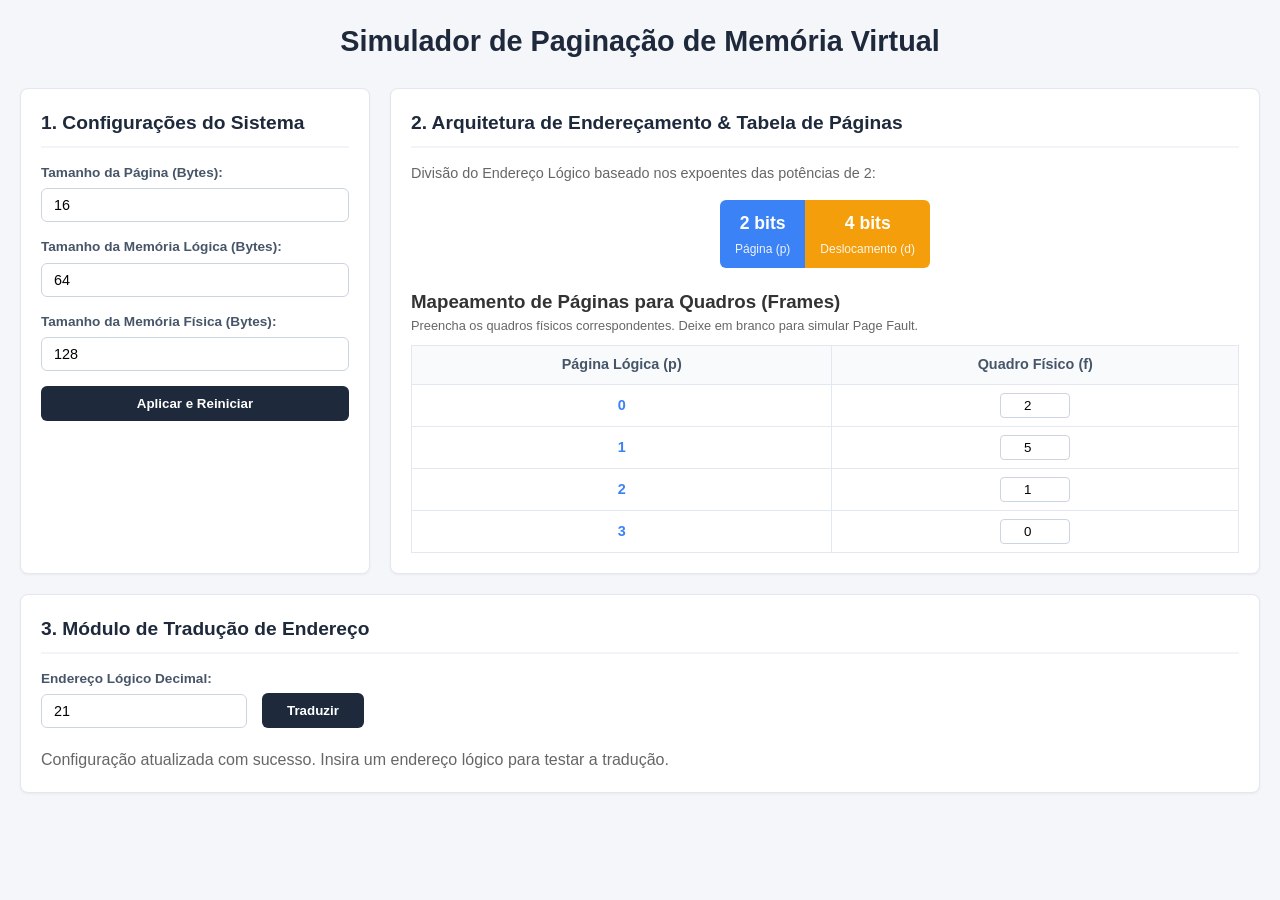
<file: index.html>
<!doctype html>
<html lang="pt-BR">
  <head>
    <meta charset="UTF-8" />
    <meta name="viewport" content="width=device-width, initial-scale=1.0" />
    <title>Simulador de Paginação de Memória Virtual</title>
    <link rel="stylesheet" href="style.css" />
  </head>
  <body>
    <header>
      <h1>Simulador de Paginação de Memória Virtual</h1>
    </header>

    <div class="dashboard">
      <div class="card">
        <h2>1. Configurações do Sistema</h2>
        <div id="config-error" class="alert-error"></div>

        <div class="form-group">
          <label for="pageSize">Tamanho da Página (Bytes):</label>
          <input type="number" id="pageSize" value="16" />
        </div>
        <div class="form-group">
          <label for="logicSize">Tamanho da Memória Lógica (Bytes):</label>
          <input type="number" id="logicSize" value="64" />
        </div>
        <div class="form-group">
          <label for="physicalSize">Tamanho da Memória Física (Bytes):</label>
          <input type="number" id="physicalSize" value="128" />
        </div>
        <button class="btn" onclick="atualizarConfiguracoes()">
          Aplicar e Reiniciar
        </button>
      </div>

      <div class="card">
        <h2>2. Arquitetura de Endereçamento & Tabela de Páginas</h2>
        <p class="card-subtitle">
          Divisão do Endereço Lógico baseado nos expoentes das potências de 2:
        </p>

        <div class="bit-box-container">
          <div class="bit-chunk chunk-p" id="box-bits-p">
            <span id="label-bits-p">-</span> bits
            <span class="bit-label">Página (p)</span>
          </div>
          <div class="bit-chunk chunk-d" id="box-bits-d">
            <span id="label-bits-d">-</span> bits
            <span class="bit-label">Deslocamento (d)</span>
          </div>
        </div>

        <div class="table-container">
          <h3>Mapeamento de Páginas para Quadros (Frames)</h3>
          <p class="card-subtitle-small">
            Preencha os quadros físicos correspondentes. Deixe em branco para
            simular Page Fault.
          </p>
          <table id="page-table">
            <thead>
              <tr>
                <th>Página Lógica (p)</th>
                <th>Quadro Físico (f)</th>
              </tr>
            </thead>
            <tbody></tbody>
          </table>
        </div>
      </div>

      <div class="card full-width">
        <h2>3. Módulo de Tradução de Endereço</h2>
        <div class="translation-trigger">
          <div class="form-group mb-0">
            <label for="logicalAddressInput">Endereço Lógico Decimal:</label>
            <input type="number" id="logicalAddressInput" value="21" />
          </div>
          <button class="btn btn-auto" onclick="traduzirEndereco()">
            Traduzir
          </button>
        </div>

        <div id="translation-output">
          <p class="text-muted">
            Insira um endereço acima e clique em Traduzir para ver o fluxo passo
            a passo.
          </p>
        </div>
      </div>
    </div>

    <script src="app.js"></script>
  </body>
</html>
</file>
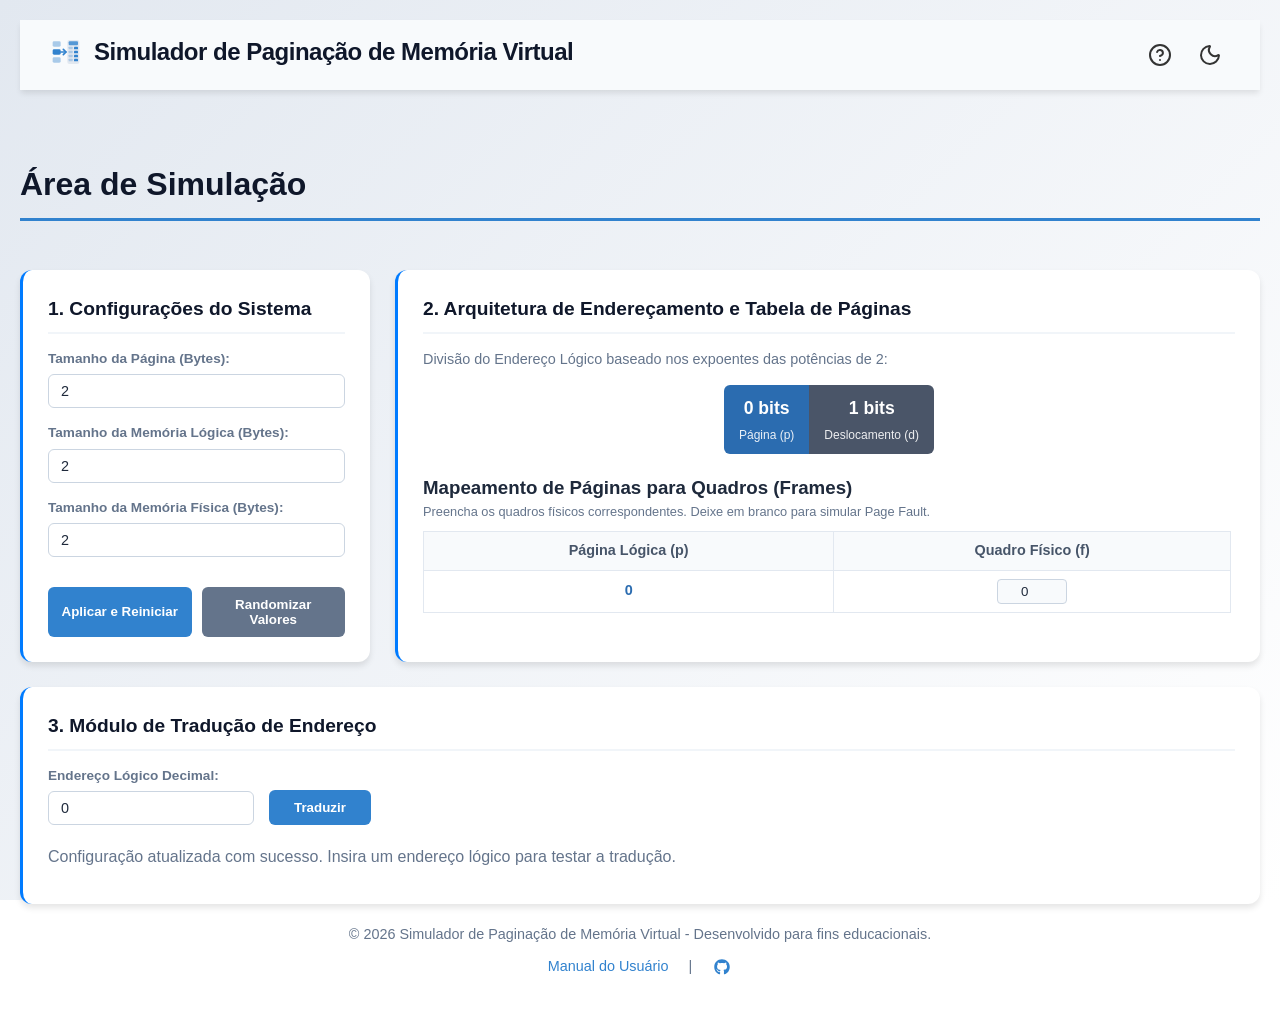
<file: src/index.html>
<!doctype html>
<html lang="pt-BR">
 <!doctype html>
<html lang="pt-BR">
  <head>
  <meta charset="UTF-8" />
  <meta name="viewport" content="width=device-width, initial-scale=1.0" />
  <title>Simulador de Paginação de Memória Virtual</title>
  
  <link rel="stylesheet" href="style.css" />

  <link rel="icon" type="image/svg+xml" href="data:image/svg+xml,%3Csvg xmlns='http://www.w3.org/2000/svg' viewBox='0 0 48 48' width='48' height='48'%3E%3Cstyle%3E:root%7B--icon-accent:%233182ce;--icon-muted:%23e2e8f0%7D@media(prefers-color-scheme:dark)%7B:root%7B--icon-accent:%2363b3ed;--icon-muted:%232d3748%7D%7D.accent%7Bfill:var(--icon-accent)%7D.muted%7Bfill:var(--icon-muted)%7D.arrow-stroke%7Bstroke:var(--icon-accent);stroke-width:2.5;stroke-linecap:round;stroke-linejoin:round;fill:none%7D%3C/style%3E%3Crect x='4' y='8' width='12' height='8' rx='2' class='accent' opacity='0.4'/%3E%3Crect x='4' y='32' width='12' height='8' rx='2' class='accent' opacity='0.4'/%3E%3Crect x='4' y='20' width='12' height='8' rx='2' class='accent'/%3E%3Cpath d='M16 24 h8' class='arrow-stroke'/%3E%3Cpath d='M20 20 l4 4 l-4 4' class='arrow-stroke'/%3E%3Crect x='26' y='6' width='18' height='36' rx='3' class='muted'/%3E%3Crect x='28' y='8' width='14' height='6' rx='1.5' class='accent' opacity='0.8'/%3E%3Crect x='28' y='16' width='6' height='4' rx='1' class='accent' opacity='0.3'/%3E%3Crect x='36' y='16' width='6' height='4' rx='1' class='accent'/%3E%3Crect x='28' y='22' width='6' height='4' rx='1' class='accent' opacity='0.3'/%3E%3Crect x='36' y='22' width='6' height='4' rx='1' class='accent'/%3E%3Crect x='28' y='28' width='6' height='4' rx='1' class='accent' opacity='0.3'/%3E%3Crect x='36' y='28' width='6' height='4' rx='1' class='accent'/%3E%3Crect x='28' y='34' width='6' height='4' rx='1' class='accent' opacity='0.3'/%3E%3Crect x='36' y='34' width='6' height='4' rx='1' class='accent'/%3E%3C/svg%3E" />
</head>
  <body>
  <body>
    <header>
      
   <a href="index.html" style="text-decoration: none; color: inherit; display: inline-block;">
  <h1>
    <svg xmlns="http://www.w3.org/2000/svg" viewBox="0 0 48 48" class="header-icon">
      <defs>
        <style>
          :root {
            --icon-accent: #3182ce;
            --icon-muted: #e2e8f0;
          }
          @media (prefers-color-scheme: dark) {
            :root {
              --icon-accent: #63b3ed;
              --icon-muted: #2d3748;
            }
          }
          .accent { fill: var(--icon-accent); }
          .muted { fill: var(--icon-muted); }
          .arrow-stroke { stroke: var(--icon-accent); stroke-width: 2.5; stroke-linecap: round; stroke-linejoin: round; fill: none; }
        </style>
      </defs>
      <rect x="4" y="8" width="12" height="8" rx="2" class="accent" opacity="0.4" />
      <rect x="4" y="32" width="12" height="8" rx="2" class="accent" opacity="0.4" />
      <rect x="4" y="20" width="12" height="8" rx="2" class="accent" />
      <path d="M16 24 h8" class="arrow-stroke" />
      <path d="M20 20 l4 4 l-4 4" class="arrow-stroke" />
      <rect x="26" y="6" width="18" height="36" rx="3" class="muted" />
      <rect x="28" y="8" width="14" height="6" rx="1.5" class="accent" opacity="0.8" />
      <rect x="28" y="16" width="6" height="4" rx="1" class="accent" opacity="0.3" /> 
      <rect x="36" y="16" width="6" height="4" rx="1" class="accent" />
      <rect x="28" y="22" width="6" height="4" rx="1" class="accent" opacity="0.3" /> 
      <rect x="36" y="22" width="6" height="4" rx="1" class="accent" />
      <rect x="28" y="28" width="6" height="4" rx="1" class="accent" opacity="0.3" /> 
      <rect x="36" y="28" width="6" height="4" rx="1" class="accent" />
      <rect x="28" y="34" width="6" height="4" rx="1" class="accent" opacity="0.3" /> 
      <rect x="36" y="34" width="6" height="4" rx="1" class="accent" />
    </svg>
    Simulador de Paginação de Memória Virtual
  </h1>
</a>

      <div class="theme-toggle-container">
        <a href="ajuda.html" class="btn-theme" title="Como Funciona?">
          <svg
            xmlns="http://www.w3.org/2000/svg"
            width="24"
            height="24"
            viewBox="0 0 24 24"
            fill="none"
            stroke="currentColor"
            stroke-width="2"
            stroke-linecap="round"
            stroke-linejoin="round"
          >
            <circle cx="12" cy="12" r="10" />
            <path d="M9.09 9a3 3 0 0 1 5.83 1c0 2-3 3-3 3" />
            <path d="M12 17h.01" />
          </svg>
        </a>
        <button
          class="btn btn-theme"
          id="themeToggleBtn"
          title="Alternar Tema"
          onclick="toggleTheme()"
        >
          <svg
            xmlns="http://www.w3.org/2000/svg"
            width="24"
            height="24"
            viewBox="0 0 24 24"
            fill="none"
            stroke="currentColor"
            stroke-width="2"
            stroke-linecap="round"
            stroke-linejoin="round"
            class="lucide lucide-moon"
          >
            <path
              d="M20.985 12.486a9 9 0 1 1-9.473-9.472c.405-.022.617.46.402.803a6 6 0 0 0 8.268 8.268c.344-.215.825-.004.803.401"
            />
          </svg>
        </button>
      </div>
    </header>
    <main class="manual-layout">
    <h2 class="manual-title" style="text-align: center">Área de Simulação</h2>
    <div class="dashboard">
      <div class="card">
        <h2>1. Configurações do Sistema</h2>
        <div id="config-error" class="alert-error"></div>

        <div class="form-group">
          <label for="pageSize">Tamanho da Página (Bytes):</label>
          <input type="number" id="pageSize" value="16" />
        </div>
        <div class="form-group">
          <label for="logicSize">Tamanho da Memória Lógica (Bytes):</label>
          <input type="number" id="logicSize" value="64" />
        </div>
        <div class="form-group">
          <label for="physicalSize">Tamanho da Memória Física (Bytes):</label>
          <input type="number" id="physicalSize" value="128" />
        </div>
        <div class="config-actions" style="display: flex; gap: 10px; margin-top: 15px;">
          <button class="btn" onclick="aplicarOuReiniciar()" style="flex: 1; margin: 0;">
            Aplicar e Reiniciar
          </button>
          <button class="btn btn-secondary" onclick="randomizarValores()" style="flex: 1; margin: 0; background-color: #64748b;">
            Randomizar Valores
          </button>
        </div>
      </div>

      <div class="card">
        <h2>2. Arquitetura de Endereçamento e Tabela de Páginas</h2>
        <p class="card-subtitle">
          Divisão do Endereço Lógico baseado nos expoentes das potências de 2:
        </p>

        <div class="bit-box-container">
          <div class="bit-chunk chunk-p" id="box-bits-p">
            <span id="label-bits-p">-</span> bits
            <span class="bit-label">Página (p)</span>
          </div>
          <div class="bit-chunk chunk-d" id="box-bits-d">
            <span id="label-bits-d">-</span> bits
            <span class="bit-label">Deslocamento (d)</span>
          </div>
        </div>

        <div class="table-container">
          <h3>Mapeamento de Páginas para Quadros (Frames)</h3>
          <p class="card-subtitle-small">
            Preencha os quadros físicos correspondentes. Deixe em branco para
            simular Page Fault.
          </p>
          <table id="page-table">
            <thead>
              <tr>
                <th>Página Lógica (p)</th>
                <th>Quadro Físico (f)</th>
              </tr>
            </thead>
            <tbody></tbody>
          </table>
        </div>
      </div>

      <div class="card full-width">
        <h2>3. Módulo de Tradução de Endereço</h2>
        <div class="translation-trigger">
          <div class="form-group mb-0">
            <label for="logicalAddressInput">Endereço Lógico Decimal:</label>
            <input type="number" id="logicalAddressInput" value="21" />
          </div>
          <button class="btn btn-auto" onclick="traduzirEndereco()">
            Traduzir
          </button>
        </div>

        <div id="translation-output">
          <p class="text-muted">
            Insira um endereço acima e clique em Traduzir para ver o fluxo passo
            a passo.
          </p>
        </div>
      </div>
    </div>

    <template id="tmpl-visual-sucesso">
      <h3>Fluxo Visual da Tradução de Endereço</h3><br>
      <div class="visual-flow" style="display: flex; flex-direction: column; align-items: center; gap: 12px; margin-bottom: 30px; font-family: monospace;">
        <div style="background: var(--binary-bg); padding: 10px 20px; border-radius: 6px; font-weight: bold; box-shadow: inset 0 2px 4px rgba(0,0,0,0.05);">
          Endereço Lógico Entrada: <span class="highlight-p" style="font-size: 1.1rem;" data-field="addrInput"></span>
        </div>
        <div class="fluxo-seta">▼</div>
        <div style="display: flex; gap: 4px; border-radius: 6px; overflow: hidden; box-shadow: 0 4px 6px rgba(0,0,0,0.1);">
          <div style="background-color: var(--logic-color); color: white; padding: 12px 24px; text-align: center; min-width: 110px;">
            <strong style="font-size: 1.2rem;">p = <span data-field="p"></span></strong><br><small style="opacity: 0.8;">Página</small>
          </div>
          <div style="background-color: var(--offset-color); color: white; padding: 12px 24px; text-align: center; min-width: 110px;">
            <strong style="font-size: 1.2rem;">d = <span data-field="d"></span></strong><br><small style="opacity: 0.8;">Deslocamento</small>
          </div>
        </div>
        <div style="display: flex; justify-content: space-between; width: 180px; font-weight: bold; margin: 2px 0;">
          <span style="color: var(--physical-color);" class="fluxo-seta">↓ <small style="font-size:0.65rem; font-weight:normal; display:block; color: var(--text-muted);">Buscou quadro</small></span>
          <span style="color: var(--offset-color);" class="fluxo-seta">↓ <small style="font-size:0.65rem; font-weight:normal; display:block; color: var(--text-muted);">Direto da CPU</small></span>
        </div>
        <div style="display: flex; gap: 4px; border-radius: 6px; overflow: hidden; box-shadow: 0 4px 6px rgba(0,0,0,0.1);">
          <div style="background-color: var(--physical-color); color: white; padding: 12px 24px; text-align: center; min-width: 110px;">
            <strong style="font-size: 1.2rem;">f = <span data-field="f"></span></strong><br><small style="opacity: 0.8;">Quadro</small>
          </div>
          <div style="background-color: var(--offset-color); color: white; padding: 12px 24px; text-align: center; min-width: 110px;">
            <strong style="font-size: 1.2rem;">d = <span data-field="d"></span></strong><br><small style="opacity: 0.8;">Deslocamento</small>
          </div>
        </div>
        <div class="fluxo-seta">▼</div>
        <div style="background: var(--btn-bg); color: white; padding: 12px 24px; border-radius: 6px; font-weight: bold; font-size: 1.1rem; box-shadow: 0 4px 10px rgba(49, 130, 206, 0.3);">
          Endereço Físico Gerado: <span style="font-size: 1.25rem;" data-field="physicalAddress"></span>
        </div>
      </div>
      <hr style="border: none; border-top: 1px solid var(--card-header-border); margin-bottom: 25px;">
    </template>

    <template id="tmpl-visual-erro">
      <h3>Fluxo Visual da Tradução de Endereço</h3><br>
      <div class="visual-flow" style="display: flex; flex-direction: column; align-items: center; gap: 12px; margin-bottom: 30px; font-family: monospace;">
        <div style="background: var(--binary-bg); padding: 10px 20px; border-radius: 6px; font-weight: bold; border: 1px solid #ef4444;">
          Endereço Lógico Entrada: <span class="highlight-p" style="font-size: 1.1rem;" data-field="addrInput"></span>
        </div>
        <div class="fluxo-seta">▼</div>
        <div style="display: flex; gap: 4px; border-radius: 6px; overflow: hidden; box-shadow: 0 4px 6px rgba(0,0,0,0.08);">
          <div style="background-color: var(--logic-color); color: white; padding: 12px 24px; text-align: center;">
            <strong style="font-size: 1.2rem;">p = <span data-field="p"></span></strong><br><small style="opacity: 0.8;">Página</small>
          </div>
          <div style="background-color: var(--offset-color); color: white; padding: 12px 24px; text-align: center;">
            <strong style="font-size: 1.2rem;">d = <span data-field="d"></span></strong><br><small style="opacity: 0.8;">Deslocamento</small>
          </div>
        </div>
        <div style="color: #ef4444; font-size: 1.2rem; margin-top: 5px; font-weight: bold; letter-spacing: 1px;">PAGE FAULT</div>
        <div style="background: #fee2e2; color: #991b1b; padding: 12px 24px; border-radius: 6px; font-weight: bold; text-align: center; border: 1px solid #fca5a5; max-width: 450px;">
          Mapeamento Falhou na Tabela de Páginas!<br>
          <span style="font-weight: normal; font-size: 0.85rem; opacity: 0.9;">A página <span data-field="p"></span> disparou uma exceção de ausência na memória física.</span>
        </div>
      </div>
      <hr style="border: none; border-top: 2px solid var(--card-header-border); margin-bottom: 25px;">
    </template>
    </main>

    <script src="app.js"></script>

    <script>
      if (localStorage.getItem("dark-mode") === "true") {
        document.body.classList.add("dark-mode");
        updateButtonIcon(true);
      }

      function toggleTheme() {
        const body = document.body;
        body.classList.toggle("dark-mode");

        const isDark = body.classList.contains("dark-mode");
        localStorage.setItem("dark-mode", isDark);

        updateButtonIcon(isDark);
      }

      function updateButtonIcon(isDark) {
        const btn = document.getElementById("themeToggleBtn");
        if (!btn) return; 

        if (isDark) {
          btn.innerHTML = '<svg xmlns="http://www.w3.org/2000/svg" width="24" height="24" viewBox="0 0 24 24" fill="none" stroke="currentColor" stroke-width="2" stroke-linecap="round" stroke-linejoin="round" class="lucide lucide-sun"><circle cx="12" cy="12" r="4" /><path d="M12 2v2" /><path d="M12 20v2" /><path d="m4.93 4.93 1.41 1.41" /><path d="m17.66 17.66 1.41 1.41" /><path d="M2 12h2" /><path d="M20 12h2" /><path d="m6.34 17.66-1.41 1.41" /><path d="m19.07 4.93-1.41 1.41" /></svg>';
        } else {
          btn.innerHTML = '<svg xmlns="http://www.w3.org/2000/svg" width="24" height="24" viewBox="0 0 24 24" fill="none" stroke="currentColor" stroke-width="2" stroke-linecap="round" stroke-linejoin="round" class="lucide lucide-moon"><path d="M20.985 12.486a9 9 0 1 1-9.473-9.472c.405-.022.617.46.402.803a6 6 0 0 0 8.268 8.268c.344-.215.825-.004.803.401" /></svg>';
        }
      }
    </script>
    <footer>
      <p>
        &copy; 2026 Simulador de Paginação de Memória Virtual - Desenvolvido para fins
        educacionais.
      </p>
      <div class="footer-links">
        <a href="ajuda.html">Manual do Usuário</a>
        <span>|</span>
        <a target="_blank" href="https://github.com/izalouyza/SimuladorMemoria"
          ><svg xmlns="http://www.w3.org/2000/svg" viewBox="0 0 640 640"><!--!Font Awesome Free v7.2.0 by @fontawesome - https://fontawesome.com License - https://fontawesome.com/license/free Copyright 2026 Fonticons, Inc.--><path d="M237.9 461.4C237.9 463.4 235.6 465 232.7 465C229.4 465.3 227.1 463.7 227.1 461.4C227.1 459.4 229.4 457.8 232.3 457.8C235.3 457.5 237.9 459.1 237.9 461.4zM206.8 456.9C206.1 458.9 208.1 461.2 211.1 461.8C213.7 462.8 216.7 461.8 217.3 459.8C217.9 457.8 216 455.5 213 454.6C210.4 453.9 207.5 454.9 206.8 456.9zM251 455.2C248.1 455.9 246.1 457.8 246.4 460.1C246.7 462.1 249.3 463.4 252.3 462.7C255.2 462 257.2 460.1 256.9 458.1C256.6 456.2 253.9 454.9 251 455.2zM316.8 72C178.1 72 72 177.3 72 316C72 426.9 141.8 521.8 241.5 555.2C254.3 557.5 258.8 549.6 258.8 543.1C258.8 536.9 258.5 502.7 258.5 481.7C258.5 481.7 188.5 496.7 173.8 451.9C173.8 451.9 162.4 422.8 146 415.3C146 415.3 123.1 399.6 147.6 399.9C147.6 399.9 172.5 401.9 186.2 425.7C208.1 464.3 244.8 453.2 259.1 446.6C261.4 430.6 267.9 419.5 275.1 412.9C219.2 406.7 162.8 398.6 162.8 302.4C162.8 274.9 170.4 261.1 186.4 243.5C183.8 237 175.3 210.2 189 175.6C209.9 169.1 258 202.6 258 202.6C278 197 299.5 194.1 320.8 194.1C342.1 194.1 363.6 197 383.6 202.6C383.6 202.6 431.7 169 452.6 175.6C466.3 210.3 457.8 237 455.2 243.5C471.2 261.2 481 275 481 302.4C481 398.9 422.1 406.6 366.2 412.9C375.4 420.8 383.2 435.8 383.2 459.3C383.2 493 382.9 534.7 382.9 542.9C382.9 549.4 387.5 557.3 400.2 555C500.2 521.8 568 426.9 568 316C568 177.3 455.5 72 316.8 72zM169.2 416.9C167.9 417.9 168.2 420.2 169.9 422.1C171.5 423.7 173.8 424.4 175.1 423.1C176.4 422.1 176.1 419.8 174.4 417.9C172.8 416.3 170.5 415.6 169.2 416.9zM158.4 408.8C157.7 410.1 158.7 411.7 160.7 412.7C162.3 413.7 164.3 413.4 165 412C165.7 410.7 164.7 409.1 162.7 408.1C160.7 407.5 159.1 407.8 158.4 408.8zM190.8 444.4C189.2 445.7 189.8 448.7 192.1 450.6C194.4 452.9 197.3 453.2 198.6 451.6C199.9 450.3 199.3 447.3 197.3 445.4C195.1 443.1 192.1 442.8 190.8 444.4zM179.4 429.7C177.8 430.7 177.8 433.3 179.4 435.6C181 437.9 183.7 438.9 185 437.9C186.6 436.6 186.6 434 185 431.7C183.6 429.4 181 428.4 179.4 429.7z"/></svg></a
        >
      </div>
    </footer>
  </body>
</html>
</file>
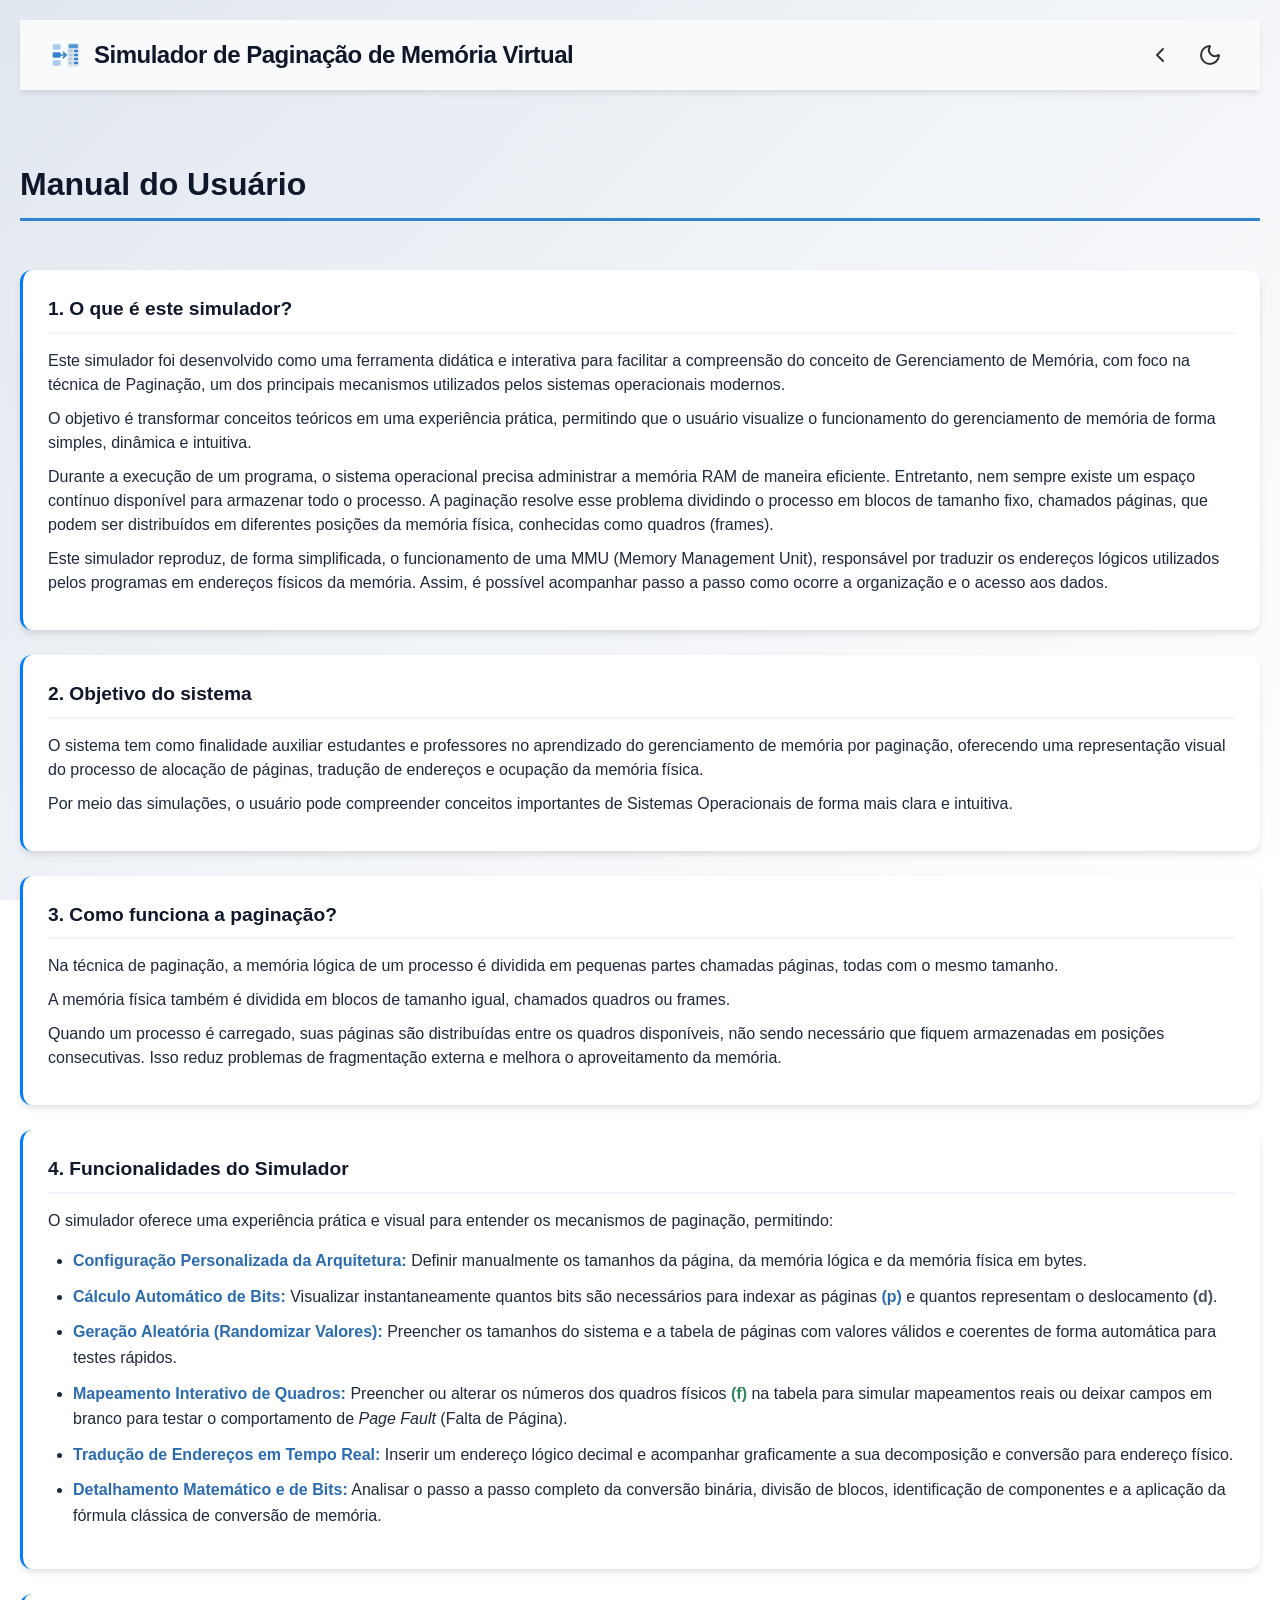
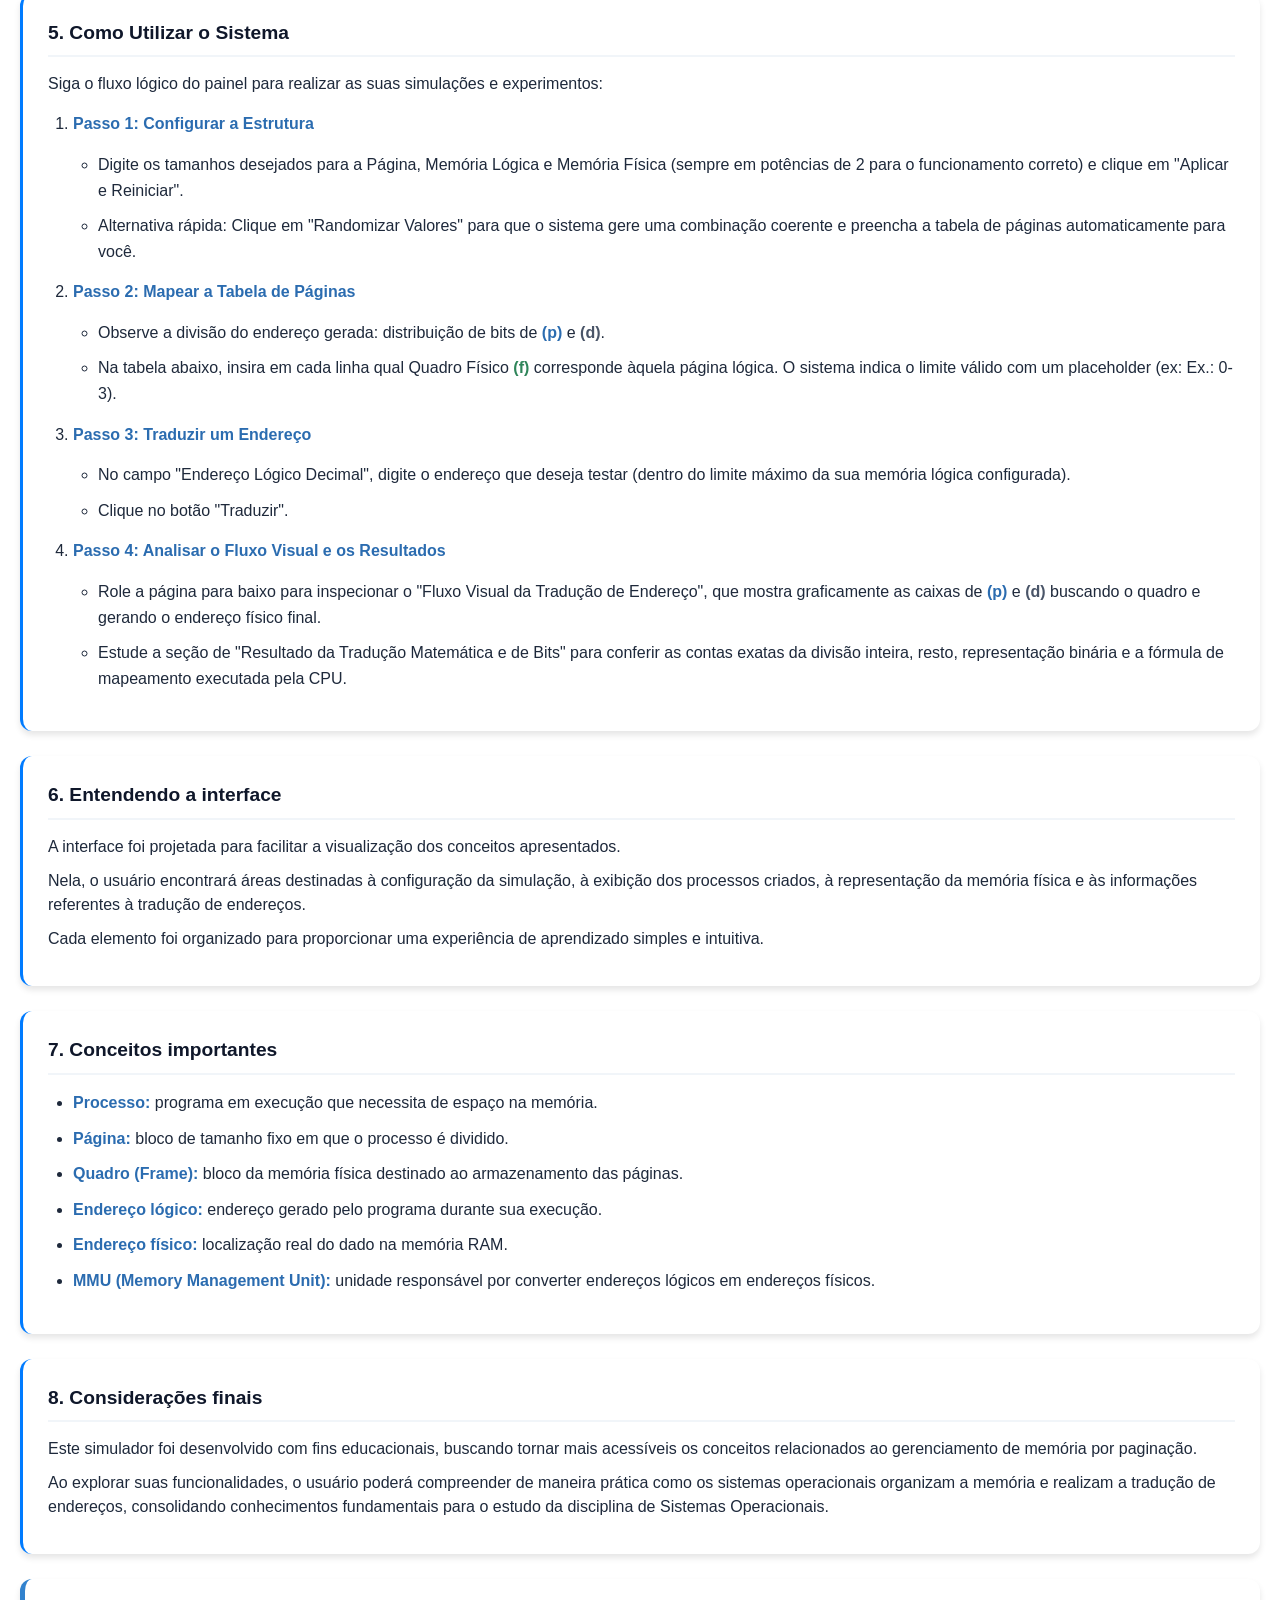
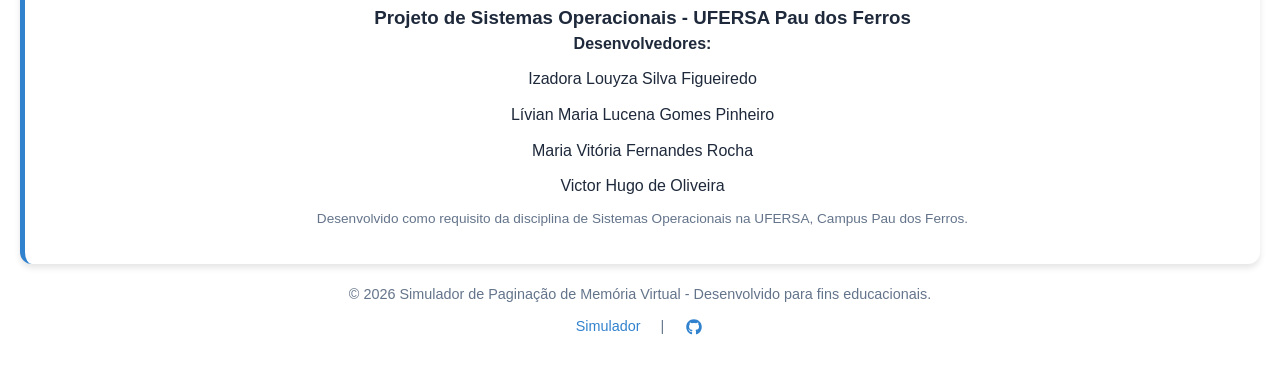
<file: src/ajuda.html>
<!doctype html>
<html lang="pt-BR">
  <head>
    <meta charset="UTF-8" />
    <meta name="viewport" content="width=device-width, initial-scale=1.0" />
    <title>Manual do Usuário - Simulador de Paginação de Memória Virtual</title>
    
    <link rel="stylesheet" href="style.css" />

  <link rel="icon" type="image/svg+xml" href="data:image/svg+xml,%3Csvg xmlns='http://www.w3.org/2000/svg' viewBox='0 0 48 48' width='48' height='48'%3E%3Cstyle%3E:root%7B--icon-accent:%233182ce;--icon-muted:%23e2e8f0%7D@media(prefers-color-scheme:dark)%7B:root%7B--icon-accent:%2363b3ed;--icon-muted:%232d3748%7D%7D.accent%7Bfill:var(--icon-accent)%7D.muted%7Bfill:var(--icon-muted)%7D.arrow-stroke%7Bstroke:var(--icon-accent);stroke-width:2.5;stroke-linecap:round;stroke-linejoin:round;fill:none%7D%3C/style%3E%3Crect x='4' y='8' width='12' height='8' rx='2' class='accent' opacity='0.4'/%3E%3Crect x='4' y='32' width='12' height='8' rx='2' class='accent' opacity='0.4'/%3E%3Crect x='4' y='20' width='12' height='8' rx='2' class='accent'/%3E%3Cpath d='M16 24 h8' class='arrow-stroke'/%3E%3Cpath d='M20 20 l4 4 l-4 4' class='arrow-stroke'/%3E%3Crect x='26' y='6' width='18' height='36' rx='3' class='muted'/%3E%3Crect x='28' y='8' width='14' height='6' rx='1.5' class='accent' opacity='0.8'/%3E%3Crect x='28' y='16' width='6' height='4' rx='1' class='accent' opacity='0.3'/%3E%3Crect x='36' y='16' width='6' height='4' rx='1' class='accent'/%3E%3Crect x='28' y='22' width='6' height='4' rx='1' class='accent' opacity='0.3'/%3E%3Crect x='36' y='22' width='6' height='4' rx='1' class='accent'/%3E%3Crect x='28' y='28' width='6' height='4' rx='1' class='accent' opacity='0.3'/%3E%3Crect x='36' y='28' width='6' height='4' rx='1' class='accent'/%3E%3Crect x='28' y='34' width='6' height='4' rx='1' class='accent' opacity='0.3'/%3E%3Crect x='36' y='34' width='6' height='4' rx='1' class='accent'/%3E%3C/svg%3E" />
  </head>
  <body>
    <header>
    <h1>
  <a href="index.html" style="text-decoration: none; color: inherit; display: inline-flex; align-items: center; gap: inherit;">
    <svg xmlns="http://www.w3.org/2000/svg" viewBox="0 0 48 48" class="header-icon">
      <defs>
        <style>
          :root {
            --icon-accent: #3182ce;
            --icon-muted: #e2e8f0;
          }
          @media (prefers-color-scheme: dark) {
            :root {
              --icon-accent: #63b3ed;
              --icon-muted: #2d3748;
            }
          }
          .accent { fill: var(--icon-accent); }
          .muted { fill: var(--icon-muted); }
          .arrow-stroke { stroke: var(--icon-accent); stroke-width: 2.5; stroke-linecap: round; stroke-linejoin: round; fill: none; }
        </style>
      </defs>
      <rect x="4" y="8" width="12" height="8" rx="2" class="accent" opacity="0.4" />
      <rect x="4" y="32" width="12" height="8" rx="2" class="accent" opacity="0.4" />
      <rect x="4" y="20" width="12" height="8" rx="2" class="accent" />
      <path d="M16 24 h8" class="arrow-stroke" />
      <path d="M20 20 l4 4 l-4 4" class="arrow-stroke" />
      <rect x="26" y="6" width="18" height="36" rx="3" class="muted" />
      <rect x="28" y="8" width="14" height="6" rx="1.5" class="accent" opacity="0.8" />
      <rect x="28" y="16" width="6" height="4" rx="1" class="accent" opacity="0.3" /> 
      <rect x="36" y="16" width="6" height="4" rx="1" class="accent" />
      <rect x="28" y="22" width="6" height="4" rx="1" class="accent" opacity="0.3" /> 
      <rect x="36" y="22" width="6" height="4" rx="1" class="accent" />
      <rect x="28" y="28" width="6" height="4" rx="1" class="accent" opacity="0.3" /> 
      <rect x="36" y="28" width="6" height="4" rx="1" class="accent" />
      <rect x="28" y="34" width="6" height="4" rx="1" class="accent" opacity="0.3" /> 
      <rect x="36" y="34" width="6" height="4" rx="1" class="accent" />
    </svg>
    Simulador de Paginação de Memória Virtual
  </a>
</h1>
      <div class="theme-toggle-container">
        <a href="index.html" class="btn-theme" title="Voltar ao Simulador">
          <svg xmlns="http://www.w3.org/2000/svg" width="24" height="24" viewBox="0 0 24 24" fill="none" stroke="currentColor" stroke-width="2" stroke-linecap="round" stroke-linejoin="round">
            <path d="m15 18-6-6 6-6" />
          </svg>
        </a>

        <button class="btn btn-theme" id="themeToggleBtn" onclick="toggleTheme()" title="Alternar Tema">
          <svg xmlns="http://www.w3.org/2000/svg" width="24" height="24" viewBox="0 0 24 24" fill="none" stroke="currentColor" stroke-width="2" stroke-linecap="round" stroke-linejoin="round">
            <path d="M20.985 12.486a9 9 0 1 1-9.473-9.472c.405-.022.617.46.402.803a6 6 0 0 0 8.268 8.268c.344-.215.825-.004.803.401" />
          </svg>
        </button>
      </div>
    </header>

    <main class="manual-layout">
      <h2 class="manual-title" style="text-align: center">Manual do Usuário</h2>
    
      <div class="card">
        <h2>1. O que é este simulador?</h2>
        <p>Este simulador foi desenvolvido como uma ferramenta didática e interativa para facilitar a compreensão do conceito de Gerenciamento de Memória, com foco na técnica de Paginação, um dos principais mecanismos utilizados pelos sistemas operacionais modernos.</p>
        <p>O objetivo é transformar conceitos teóricos em uma experiência prática, permitindo que o usuário visualize o funcionamento do gerenciamento de memória de forma simples, dinâmica e intuitiva.</p>
        <p>Durante a execução de um programa, o sistema operacional precisa administrar a memória RAM de maneira eficiente. Entretanto, nem sempre existe um espaço contínuo disponível para armazenar todo o processo. A paginação resolve esse problema dividindo o processo em blocos de tamanho fixo, chamados páginas, que podem ser distribuídos em diferentes posições da memória física, conhecidas como quadros (frames).</p>
        <p>Este simulador reproduz, de forma simplificada, o funcionamento de uma MMU (Memory Management Unit), responsável por traduzir os endereços lógicos utilizados pelos programas em endereços físicos da memória. Assim, é possível acompanhar passo a passo como ocorre a organização e o acesso aos dados.</p>
      </div>

      <div class="card">
        <h2>2. Objetivo do sistema</h2>
        <p>O sistema tem como finalidade auxiliar estudantes e professores no aprendizado do gerenciamento de memória por paginação, oferecendo uma representação visual do processo de alocação de páginas, tradução de endereços e ocupação da memória física.</p>
        <p>Por meio das simulações, o usuário pode compreender conceitos importantes de Sistemas Operacionais de forma mais clara e intuitiva.</p>
      </div>

      <div class="card">
        <h2>3. Como funciona a paginação?</h2>
        <p>Na técnica de paginação, a memória lógica de um processo é dividida em pequenas partes chamadas páginas, todas com o mesmo tamanho.</p>
        <p>A memória física também é dividida em blocos de tamanho igual, chamados quadros ou frames.</p>
        <p>Quando um processo é carregado, suas páginas são distribuídas entre os quadros disponíveis, não sendo necessário que fiquem armazenadas em posições consecutivas. Isso reduz problemas de fragmentação externa e melhora o aproveitamento da memória.</p>
      </div>

      <div class="card">
        <h2>4. Funcionalidades do Simulador</h2>
        <p>O simulador oferece uma experiência prática e visual para entender os mecanismos de paginação, permitindo:</p>
        <ul>
          <li><strong>Configuração Personalizada da Arquitetura:</strong> Definir manualmente os tamanhos da página, da memória lógica e da memória física em bytes.</li>
          <li><strong>Cálculo Automático de Bits:</strong> Visualizar instantaneamente quantos bits são necessários para indexar as páginas <span class="highlight-p">(p)</span> e quantos representam o deslocamento <span class="highlight-d">(d)</span>.</li>
          <li><strong>Geração Aleatória (Randomizar Valores):</strong> Preencher os tamanhos do sistema e a tabela de páginas com valores válidos e coerentes de forma automática para testes rápidos.</li>
          <li><strong>Mapeamento Interativo de Quadros:</strong> Preencher ou alterar os números dos quadros físicos <span class="highlight-f">(f)</span> na tabela para simular mapeamentos reais ou deixar campos em branco para testar o comportamento de <em>Page Fault</em> (Falta de Página).</li>
          <li><strong>Tradução de Endereços em Tempo Real:</strong> Inserir um endereço lógico decimal e acompanhar graficamente a sua decomposição e conversão para endereço físico.</li>
          <li><strong>Detalhamento Matemático e de Bits:</strong> Analisar o passo a passo completo da conversão binária, divisão de blocos, identificação de componentes e a aplicação da fórmula clássica de conversão de memória.</li>
        </ul>
      </div>

      <div class="card">
        <h2>5. Como Utilizar o Sistema</h2>
        <p>Siga o fluxo lógico do painel para realizar as suas simulações e experimentos:</p>
        <ol>
          <li><strong>Passo 1: Configurar a Estrutura</strong>
            <ul>
              <li>Digite os tamanhos desejados para a Página, Memória Lógica e Memória Física (sempre em potências de 2 para o funcionamento correto) e clique em "Aplicar e Reiniciar".</li>
              <li>Alternativa rápida: Clique em "Randomizar Valores" para que o sistema gere uma combinação coerente e preencha a tabela de páginas automaticamente para você.</li>
            </ul>
          </li>
          <li><strong>Passo 2: Mapear a Tabela de Páginas</strong>
            <ul>
              <li>Observe a divisão do endereço gerada: distribuição de bits de <span class="highlight-p">(p)</span> e <span class="highlight-d">(d)</span>.</li>
              <li>Na tabela abaixo, insira em cada linha qual Quadro Físico <span class="highlight-f">(f)</span> corresponde àquela página lógica. O sistema indica o limite válido com um placeholder (ex: <code>Ex.: 0-3</code>).</li>
            </ul>
          </li>
          <li><strong>Passo 3: Traduzir um Endereço</strong>
            <ul>
              <li>No campo "Endereço Lógico Decimal", digite o endereço que deseja testar (dentro do limite máximo da sua memória lógica configurada).</li>
              <li>Clique no botão "Traduzir".</li>
            </ul>
          </li>
          <li><strong>Passo 4: Analisar o Fluxo Visual e os Resultados</strong>
            <ul>
              <li>Role a página para baixo para inspecionar o "Fluxo Visual da Tradução de Endereço", que mostra graficamente as caixas de <span class="highlight-p">(p)</span> e <span class="highlight-d">(d)</span> buscando o quadro e gerando o endereço físico final.</li>
              <li>Estude a seção de "Resultado da Tradução Matemática e de Bits" para conferir as contas exatas da divisão inteira, resto, representação binária e a fórmula de mapeamento executada pela CPU.</li>
            </ul>
          </li>
        </ol>
      </div>

      <div class="card">
        <h2>6. Entendendo a interface</h2>
        <p>A interface foi projetada para facilitar a visualização dos conceitos apresentados.</p>
        <p>Nela, o usuário encontrará áreas destinadas à configuração da simulação, à exibição dos processos criados, à representação da memória física e às informações referentes à tradução de endereços.</p>
        <p>Cada elemento foi organizado para proporcionar uma experiência de aprendizado simples e intuitiva.</p>
      </div>

      <div class="card">
        <h2>7. Conceitos importantes</h2>
        <ul>
          <li><strong>Processo:</strong> programa em execução que necessita de espaço na memória.</li>
          <li><strong>Página:</strong> bloco de tamanho fixo em que o processo é dividido.</li>
          <li><strong>Quadro (Frame):</strong> bloco da memória física destinado ao armazenamento das páginas.</li>
          <li><strong>Endereço lógico:</strong> endereço gerado pelo programa durante sua execução.</li>
          <li><strong>Endereço físico:</strong> localização real do dado na memória RAM.</li>
          <li><strong>MMU (Memory Management Unit):</strong> unidade responsável por converter endereços lógicos em endereços físicos.</li>
        </ul>
      </div>

      <div class="card">
        <h2>8. Considerações finais</h2>
        <p>Este simulador foi desenvolvido com fins educacionais, buscando tornar mais acessíveis os conceitos relacionados ao gerenciamento de memória por paginação.</p>
        <p>Ao explorar suas funcionalidades, o usuário poderá compreender de maneira prática como os sistemas operacionais organizam a memória e realizam a tradução de endereços, consolidando conhecimentos fundamentais para o estudo da disciplina de Sistemas Operacionais.</p>
      </div>

      <div class="card" style="text-align: center; border-left: 5px solid var(--btn-bg)">
        <h3 style="margin-top: 0">Projeto de Sistemas Operacionais - UFERSA Pau dos Ferros</h3>
        <p><strong>Desenvolvedores:</strong></p>
        <ul style="list-style: none; padding: 0; margin: 10px 0">
          <li>Izadora Louyza Silva Figueiredo</li>
          <li>Lívian Maria Lucena Gomes Pinheiro</li>
          <li>Maria Vitória Fernandes Rocha</li>
          <li>Victor Hugo de Oliveira</li>
        </ul>
        <p style="font-size: 0.85rem; color: var(--text-muted)">
          Desenvolvido como requisito da disciplina de Sistemas Operacionais na UFERSA, Campus Pau dos Ferros.
        </p>
      </div>
    </main>

    <script>
      const isDark = localStorage.getItem("dark-mode") === "true";
      if (isDark) {
        document.body.classList.add("dark-mode");
        updateButtonIcon(true);
      } else {
        updateButtonIcon(false);
      }

      function toggleTheme() {
        const body = document.body;
        body.classList.toggle("dark-mode");
        const isNowDark = body.classList.contains("dark-mode");
        localStorage.setItem("dark-mode", isNowDark);
        updateButtonIcon(isNowDark);
      }

      function updateButtonIcon(isDark) {
        const btn = document.getElementById("themeToggleBtn");
        if (!btn) return;
        if (isDark) {
          btn.innerHTML = '<svg xmlns="http://www.w3.org/2000/svg" width="24" height="24" viewBox="0 0 24 24" fill="none" stroke="currentColor" stroke-width="2" stroke-linecap="round" stroke-linejoin="round"><circle cx="12" cy="12" r="4" /><path d="M12 2v2" /><path d="M12 20v2" /><path d="m4.93 4.93 1.41 1.41" /><path d="m17.66 17.66 1.41 1.41" /><path d="M2 12h2" /><path d="M20 12h2" /><path d="m6.34 17.66-1.41 1.41" /><path d="m19.07 4.93-1.41 1.41" /></svg>';
        } else {
          btn.innerHTML = '<svg xmlns="http://www.w3.org/2000/svg" width="24" height="24" viewBox="0 0 24 24" fill="none" stroke="currentColor" stroke-width="2" stroke-linecap="round" stroke-linejoin="round"><path d="M20.985 12.486a9 9 0 1 1-9.473-9.472c.405-.022.617.46.402.803a6 6 0 0 0 8.268 8.268c.344-.215.825-.004.803.401" /></svg>';
        }
      }
    </script>

    <footer>
      <p>
        &copy; 2026 Simulador de Paginação de Memória Virtual - Desenvolvido para fins
        educacionais.
      </p>
      <div class="footer-links">
        <a href="index.html">Simulador</a>
        <span>|</span>
        <a target="_blank" href="https://github.com/izalouyza/SimuladorMemoria"
          ><svg xmlns="http://www.w3.org/2000/svg" viewBox="0 0 640 640"><!--!Font Awesome Free v7.2.0 by @fontawesome - https://fontawesome.com License - https://fontawesome.com/license/free Copyright 2026 Fonticons, Inc.--><path d="M237.9 461.4C237.9 463.4 235.6 465 232.7 465C229.4 465.3 227.1 463.7 227.1 461.4C227.1 459.4 229.4 457.8 232.3 457.8C235.3 457.5 237.9 459.1 237.9 461.4zM206.8 456.9C206.1 458.9 208.1 461.2 211.1 461.8C213.7 462.8 216.7 461.8 217.3 459.8C217.9 457.8 216 455.5 213 454.6C210.4 453.9 207.5 454.9 206.8 456.9zM251 455.2C248.1 455.9 246.1 457.8 246.4 460.1C246.7 462.1 249.3 463.4 252.3 462.7C255.2 462 257.2 460.1 256.9 458.1C256.6 456.2 253.9 454.9 251 455.2zM316.8 72C178.1 72 72 177.3 72 316C72 426.9 141.8 521.8 241.5 555.2C254.3 557.5 258.8 549.6 258.8 543.1C258.8 536.9 258.5 502.7 258.5 481.7C258.5 481.7 188.5 496.7 173.8 451.9C173.8 451.9 162.4 422.8 146 415.3C146 415.3 123.1 399.6 147.6 399.9C147.6 399.9 172.5 401.9 186.2 425.7C208.1 464.3 244.8 453.2 259.1 446.6C261.4 430.6 267.9 419.5 275.1 412.9C219.2 406.7 162.8 398.6 162.8 302.4C162.8 274.9 170.4 261.1 186.4 243.5C183.8 237 175.3 210.2 189 175.6C209.9 169.1 258 202.6 258 202.6C278 197 299.5 194.1 320.8 194.1C342.1 194.1 363.6 197 383.6 202.6C383.6 202.6 431.7 169 452.6 175.6C466.3 210.3 457.8 237 455.2 243.5C471.2 261.2 481 275 481 302.4C481 398.9 422.1 406.6 366.2 412.9C375.4 420.8 383.2 435.8 383.2 459.3C383.2 493 382.9 534.7 382.9 542.9C382.9 549.4 387.5 557.3 400.2 555C500.2 521.8 568 426.9 568 316C568 177.3 455.5 72 316.8 72zM169.2 416.9C167.9 417.9 168.2 420.2 169.9 422.1C171.5 423.7 173.8 424.4 175.1 423.1C176.4 422.1 176.1 419.8 174.4 417.9C172.8 416.3 170.5 415.6 169.2 416.9zM158.4 408.8C157.7 410.1 158.7 411.7 160.7 412.7C162.3 413.7 164.3 413.4 165 412C165.7 410.7 164.7 409.1 162.7 408.1C160.7 407.5 159.1 407.8 158.4 408.8zM190.8 444.4C189.2 445.7 189.8 448.7 192.1 450.6C194.4 452.9 197.3 453.2 198.6 451.6C199.9 450.3 199.3 447.3 197.3 445.4C195.1 443.1 192.1 442.8 190.8 444.4zM179.4 429.7C177.8 430.7 177.8 433.3 179.4 435.6C181 437.9 183.7 438.9 185 437.9C186.6 436.6 186.6 434 185 431.7C183.6 429.4 181 428.4 179.4 429.7z"/></svg></a
        >
      </div>
    </footer>
  </body>
</html>
</file>
<file: style.css>
:root {
  --bg-color: #f4f6f9;
  --card-bg: #ffffff;
  --text-main: #333333;
  --text-muted: #666666;
  --logic-color: #3b82f6;
  --physical-color: #10b981;
  --offset-color: #f59e0b;
  --border-radius: 8px;
  --border-style: 1px solid #e2e8f0;
}

* {
  box-sizing: border-box;
  margin: 0;
  padding: 0;
  font-family: "Segoe UI", Tahoma, Geneva, Verdana, sans-serif;
}

body {
  background-color: var(--bg-color);
  color: var(--text-main);
  padding: 20px;
  line-height: 1.5;
}

header {
  margin-bottom: 25px;
  text-align: center;
}

header h1 {
  font-size: 1.8rem;
  color: #1e293b;
  margin-bottom: 5px;
}

header p {
  color: var(--text-muted);
  font-size: 0.95rem;
}

.dashboard {
  display: grid;
  grid-template-columns: 1fr;
  gap: 20px;
  max-width: 1300px;
  margin: 0 auto;
}

@media (min-width: 900px) {
  .dashboard {
    grid-template-columns: 350px 1fr;
  }
  .full-width {
    grid-column: span 2;
  }
}

.card {
  background: var(--card-bg);
  border-radius: var(--border-radius);
  border: var(--border-style);
  padding: 20px;
  box-shadow: 0 1px 3px rgba(0, 0, 0, 0.05);
}

.card h2 {
  font-size: 1.2rem;
  margin-bottom: 15px;
  color: #1e293b;
  border-bottom: 2px solid #f1f5f9;
  padding-bottom: 8px;
}

.card-subtitle {
  font-size: 0.9rem;
  color: var(--text-muted);
  margin-bottom: 10px;
}

.card-subtitle-small {
  font-size: 0.8rem;
  color: var(--text-muted);
  margin-bottom: 8px;
}

.form-group {
  margin-bottom: 15px;
}

.form-group label {
  display: block;
  font-weight: 600;
  font-size: 0.85rem;
  margin-bottom: 5px;
  color: #475569;
}

.form-group input {
  width: 100%;
  padding: 8px 12px;
  border: 1px solid #cbd5e1;
  border-radius: 6px;
  font-size: 0.9rem;
}

.mb-0 {
  margin-bottom: 0;
}

.btn {
  display: inline-block;
  width: 100%;
  background-color: #1e293b;
  color: white;
  padding: 10px;
  border: none;
  border-radius: 6px;
  font-weight: 600;
  cursor: pointer;
  transition: background 0.2s;
  text-align: center;
}

.btn:hover {
  background-color: #334155;
}

.btn-auto {
  width: auto;
  padding: 10px 25px;
}

/* Bit Split Visualization */
.bit-box-container {
  display: flex;
  justify-content: center;
  align-items: center;
  margin: 15px 0;
  font-family: monospace;
}

.bit-chunk {
  padding: 10px 15px;
  color: white;
  font-weight: bold;
  text-align: center;
  font-size: 1.1rem;
}

.chunk-p {
  background-color: var(--logic-color);
  border-radius: 6px 0 0 6px;
}
.chunk-d {
  background-color: var(--offset-color);
  border-radius: 0 6px 6px 0;
}

.bit-label {
  font-size: 0.75rem;
  display: block;
  margin-top: 4px;
  font-weight: normal;
  opacity: 0.9;
}

.table-container {
  margin-top: 20px;
}

/* Tables */
table {
  width: 100%;
  border-collapse: collapse;
  margin-top: 10px;
  font-size: 0.9rem;
}

th,
td {
  border: var(--border-style);
  padding: 8px 12px;
  text-align: center;
}

th {
  background-color: #f8fafc;
  color: #475569;
  font-weight: 600;
}

.input-frame {
  width: 70px;
  padding: 4px;
  text-align: center;
  border: 1px solid #cbd5e1;
  border-radius: 4px;
}

.translation-trigger {
  display: flex;
  gap: 15px;
  align-items: flex-end;
  margin-bottom: 20px;
  max-width: 500px;
}

/* Step by step log */
.step {
  margin-bottom: 12px;
  padding-left: 15px;
  border-left: 3px solid #cbd5e1;
}

.step-title {
  font-weight: 600;
  color: #1e293b;
  margin-bottom: 2px;
}

.step-desc {
  font-size: 0.9rem;
  color: #475569;
}

.highlight-p {
  color: var(--logic-color);
  font-weight: bold;
}
.highlight-d {
  color: var(--offset-color);
  font-weight: bold;
}
.highlight-f {
  color: var(--physical-color);
  font-weight: bold;
}

.binary-display {
  font-family: monospace;
  letter-spacing: 2px;
  font-size: 1.2rem;
  background: #f8fafc;
  padding: 8px;
  border-radius: 6px;
  display: inline-block;
  margin: 5px 0;
}

.alert-error {
  background-color: #fee2e2;
  color: #991b1b;
  padding: 10px;
  border-radius: 6px;
  margin-bottom: 15px;
  font-size: 0.85rem;
  display: none;
}

.text-muted {
  color: var(--text-muted);
}
</file>
<file: src/style.css>
:root {
  --bg-gradient-start: #e2e8f0;
  --bg-gradient-end: #ffffff;
  --bg-color: #f8fafc;
  --card-bg: #ffffff;
  --text-main: #1e293b;
  --text-muted: #64748b;
  --accent-color: #007bff;
  --logic-color: #2b6cb0;
  --physical-color: #2f855a;
  --offset-color: #4a5568;
  --border-radius: 8px;
  --border-style: 1px solid #e2e8f0;
  --header-title: #0f172a;
  --card-header-border: #f1f5f9;
  --input-border: #cbd5e1;
  --th-bg: #f8fafc;
  --th-text: #475569;
  --binary-bg: #f1f5f9;
  --btn-bg: #3182ce;
  --btn-hover: #2b6cb0;
  --btn-text: #ffffff;
}

body.dark-mode {
  --bg-gradient-start: #0b0f17;
  --bg-gradient-end: #1a2333;
  --bg-color: #0b0f17;
  --card-bg: #141b27;
  --text-main: #cbd5e1;
  --text-muted: #64748b;
  --border-style: 1px solid #1e293b;
  --header-title: #e2e8f0;
  --card-header-border: #1e293b;
  --input-border: #2d3748;
  --th-bg: #141b27;
  --th-text: #64748b;
  --binary-bg: #0b0f17;
  --btn-bg: #2b6cb0;
  --btn-hover: #2c5282;
  --btn-text: #ffffff;
  --logic-color: #4a7bb0;
  --physical-color: #417a5a;
  --offset-color: #2a4167;
}

* {
  box-sizing: border-box;
  margin: 0;
  padding: 0;
  font-family: "Segoe UI", Tahoma, Geneva, Verdana, sans-serif;
  transition:
    background-color 0.3s ease,
    background-image 0.3s ease,
    color 0.3s ease,
    border-color 0.3s ease;
}

body {
  background-image: linear-gradient(135deg, var(--bg-gradient-start) 0%, var(--bg-gradient-end) 100%);
  background-attachment: fixed;
  color: var(--text-main);
  padding: 20px;
  line-height: 1.5;
  display: flex;
  flex-direction: column;
  min-height: 100vh;
}

header {
  display: grid !important;
  grid-template-columns: 1fr auto !important;
  align-items: center !important;
  align-content: center !important;
  padding: 0 30px !important;
  height: 70px !important;
  background-color: #0b0f17 !important;
  border: none !important;
  box-shadow: 0 4px 6px -1px rgba(0, 0, 0, 0.1);
  position: sticky;
  top: 0;
  z-index: 1000;
  margin-bottom: 40px;
  box-sizing: border-box !important;
}

header h1 {
  white-space: nowrap;
  font-size: 1.5rem;
  padding: 0 !important;
  margin: 0 !important;
  display: inline-flex !important;
  align-items: center !important;
  gap: 12px !important;
  height: 100% !important;
  line-height: 1 !important;
}

header h1 a {
  display: inline-flex !important;
  align-items: center !important;
  gap: 12px !important;
  text-decoration: none !important;
  color: inherit !important;
  height: 100% !important;
}

.header-icon {
  width: 32px !important;
  height: 32px !important;
  flex-shrink: 0;
  display: inline-block !important;
  vertical-align: middle;
}

body:not(.dark-mode) header {
  background-color: #f8fafc !important;
  border: none !important;
}

h1 {
  font-size: 1.8rem;
  font-weight: 700;
  color: var(--header-title);
  margin: 0;
  letter-spacing: -0.5px;
  line-height: 1.2;
}

header p {
  display: none !important;
}

.theme-toggle-container {
  margin: 0;
  display: flex !important;
  flex-direction: row !important;
  align-items: center !important;
  justify-content: flex-end !important;
  gap: 10px;
  height: 100% !important;
}

.btn-theme, 
.theme-toggle-container button.btn-theme, 
.theme-toggle-container a {
  width: 40px !important;
  height: 40px !important;
  background-color: transparent !important;
  border: none !important;
  outline: none !important;
  color: #333333 !important;
  padding: 0 !important;
  border-radius: 6px !important;
  cursor: pointer;
  display: flex !important;
  align-items: center !important;
  justify-content: center !important;
  box-sizing: border-box !important;
  transition: background-color 0.2s ease, transform 0.1s ease;
}

.btn-theme:hover, 
.theme-toggle-container button.btn-theme:hover, 
.theme-toggle-container a:hover {
  background-color: rgba(0, 0, 0, 0.06) !important;
  color: #1e293b !important;
  border: none !important;
}

body.dark-mode .btn-theme,
body.dark-mode .theme-toggle-container button.btn-theme,
body.dark-mode .theme-toggle-container a {
  background-color: transparent !important;
  border: none !important;
  color: var(--text-main) !important;
}

body.dark-mode .btn-theme:hover,
body.dark-mode .theme-toggle-container button.btn-theme:hover,
body.dark-mode .theme-toggle-container a:hover,
body.dark-mode .btn-utility:hover {
  background-color: rgba(255, 255, 255, 0.12) !important;
  color: #ffffff !important;
  border: none !important;
}

.dashboard {
  display: flex;
  flex-direction: column;
  gap: 25px;
  max-width: 1300px;
  margin: 0 auto;
  width: 100%;
  flex: 1;
}

.card {
  background: var(--card-bg);
  padding: 25px;
  border-radius: 12px;
  box-shadow: 0 4px 6px rgba(0, 0, 0, 0.1);
  border-left: 3px solid var(--accent-color);
  width: 100%;
}

.card:hover {
  box-shadow: 0 8px 15px rgba(0, 0, 0, 0.1);
}

.card h2 {
  font-size: 1.2rem;
  margin-bottom: 15px;
  color: var(--header-title);
  border-bottom: 2px solid var(--card-header-border);
  padding-bottom: 8px;
}

.card-subtitle {
  font-size: 0.9rem;
  color: var(--text-muted);
  margin-bottom: 10px;
}

.card-subtitle-small {
  font-size: 0.8rem;
  color: var(--text-muted);
  margin-bottom: 8px;
}

.form-group {
  margin-bottom: 15px;
}

.form-group label {
  display: block;
  font-weight: 600;
  font-size: 0.85rem;
  margin-bottom: 5px;
  color: var(--text-muted);
}

.form-group input {
  width: 100%;
  padding: 8px 12px;
  border: 1px solid var(--input-border);
  background-color: var(--card-bg);
  color: var(--text-main);
  border-radius: 6px;
  font-size: 0.9rem;
}

.mb-0 {
  margin-bottom: 0;
}

.btn {
  display: inline-block;
  width: 100%;
  background-color: var(--btn-bg);
  color: var(--btn-text);
  padding: 10px;
  border: none;
  border-radius: 6px;
  font-weight: 600;
  cursor: pointer;
  transition: background 0.2s;
  text-align: center;
}

.btn:hover {
  background-color: var(--btn-hover);
}

.btn-auto {
  width: auto;
  padding: 10px 25px;
}

.bit-box-container {
  display: flex;
  justify-content: center;
  align-items: center;
  margin: 15px 0;
  font-family: monospace;
}

.bit-chunk {
  padding: 10px 15px;
  color: white;
  font-weight: bold;
  text-align: center;
  font-size: 1.1rem;
}

.chunk-p {
  background-color: var(--logic-color);
  border-radius: 6px 0 0 6px;
}

.chunk-d {
  background-color: var(--offset-color);
  border-radius: 0 6px 6px 0;
}

.bit-label {
  font-size: 0.75rem;
  display: block;
  margin-top: 4px;
  font-weight: normal;
  opacity: 0.9;
}

.table-container {
  margin-top: 20px;
  max-height: 280px; 
  overflow-y: auto;   
  padding-right: 4px;
}

table {
  width: 100%;
  border-collapse: collapse;
  margin-top: 10px;
  font-size: 0.9rem;
}

th, td {
  border: var(--border-style);
  padding: 8px 12px;
  text-align: center;
}

th {
  background-color: var(--th-bg);
  color: var(--th-text);
  font-weight: 600;
  position: sticky; 
  top: 0;
  z-index: 10;
}

.input-frame {
  width: 70px;
  padding: 4px;
  text-align: center;
  border: 1px solid var(--input-border);
  background-color: var(--bg-color);
  color: var(--text-main);
  border-radius: 4px;
}

.translation-trigger {
  display: flex;
  gap: 15px;
  align-items: flex-end;
  margin-bottom: 20px;
  max-width: 500px;
}

.step {
  margin-bottom: 12px;
  padding-left: 15px;
  border-left: 3px solid var(--input-border);
}

.step-title {
  font-weight: 600;
  color: var(--header-title);
  margin-bottom: 2px;
}

.step-desc {
  font-size: 0.9rem;
  color: var(--text-muted);
}

.highlight-p {
  color: var(--logic-color);
  font-weight: bold;
}

.highlight-d {
  color: var(--offset-color);
  font-weight: bold;
}

.highlight-f {
  color: var(--physical-color);
  font-weight: bold;
}

.binary-display {
  font-family: monospace;
  letter-spacing: 2px;
  font-size: 1.2rem;
  background: var(--binary-bg);
  padding: 8px;
  border-radius: 6px;
  display: inline-block;
  margin: 5px 0;
}

.alert-error {
  background-color: #fee2e2;
  color: #991b1b;
  padding: 10px;
  border-radius: 6px;
  margin-bottom: 15px;
  font-size: 0.85rem;
  display: none;
}

.text-muted {
  color: var(--text-muted);
}

main > h1, 
.dashboard ~ h1,
h1:not(header h1) {
  text-align: left !important;
  width: 100%;
  max-width: 1300px;
  margin: 0 auto 24px auto;
  padding-bottom: 10px;
  border-bottom: 3px solid var(--btn-bg);
}

.manual-title {
  text-align: left !important;
  font-size: 2rem;
  color: var(--header-title);
  margin-top: 30px;
  margin-bottom: 24px;
  padding-bottom: 10px;
  border-bottom: 3px solid var(--btn-bg);
  display: block !important;
  width: 100%;
}

.card ul, .card ol {
  margin: 15px 0;
  padding-left: 25px;
}

.card li {
  margin-bottom: 10px;
  color: var(--text-main);
  line-height: 1.6;
}

.card li strong {
  color: var(--logic-color);
}

.card p {
  margin-bottom: 10px;
}

footer {
  margin-top: auto; 
  padding: 20px;
  text-align: center;
  border-top: 1px solid var(--border-color);
  color: var(--text-muted);
  font-size: 0.9rem;
  width: 100%;
}

.footer-links {
  margin-top: 10px;
  display: flex;
  align-items: center;
  justify-content: center;
  gap: 10px;
}

.footer-links a {
  color: var(--btn-bg);
  text-decoration: none;
  margin: 0 10px;
  display: inline-flex;
  align-items: center;
  transition: color 0.2s ease;
}

.footer-links a:hover {
  color: var(--btn-hover);
  text-decoration: none;
}

body.dark-mode .footer-links a:hover {
  color: #e2e8f0;
}

.footer-links a svg {
  width: 20px;
  height: 20px;
  fill: var(--btn-bg);
  vertical-align: middle;
  transition: transform 0.2s ease, fill 0.2s ease;
}

.footer-links a:hover svg {
  fill: var(--btn-hover);
  transform: scale(1.1);
}

body.dark-mode .footer-links a:hover svg {
  fill: #e2e8f0;
}

.manual-layout {
  max-width: 1300px; 
  margin: 0 auto;
  display: flex;
  flex-direction: column;
  gap: 25px;
  width: 100%;
  flex: 1;
}

.table-container::-webkit-scrollbar {
  width: 8px;              
  height: 8px;              
}
.table-container::-webkit-scrollbar-track {
  background: var(--card-bg); 
  border-radius: 10px;
}
.table-container::-webkit-scrollbar-thumb {
  background-color: var(--input-border); 
  border-radius: 10px;                  
  border: 2px solid var(--card-bg);    
}
.table-container {
  scrollbar-width: thin;
  scrollbar-color: var(--input-border) var(--card-bg);
}

.form-group input:focus,
.input-frame:focus {
  outline: none;
  border-color: var(--btn-bg) !important;
  box-shadow: 0 0 0 3px rgba(49, 130, 206, 0.2);
  transition: all 0.2s ease;
}

.visual-flow {
  display: flex;
  flex-direction: column;
  align-items: center;
}

.visual-flow > div,
.visual-flow > span,
.visual-flow > svg,
.visual-flow > .bit-box-container {
  opacity: 0;
  transform: translateY(-10px);
  animation: fade-in-drop 0.4s cubic-bezier(0.16, 1, 0.3, 1) forwards;
}

.visual-flow > div:nth-child(1) {
  animation-delay: 0.1s;
}

.visual-flow > span:nth-child(2),
.visual-flow > svg:nth-child(2) {
  animation-delay: 0.3s;
}

.visual-flow > div:nth-child(3),
.visual-flow > .bit-box-container:nth-child(3) {
  animation-delay: 0.5s;
}

.visual-flow > div:nth-child(4) {
  animation-delay: 0.8s;
}

.visual-flow > div:nth-child(5) {
  animation-delay: 1.1s;
}

.visual-flow > span:nth-child(6),
.visual-flow > svg:nth-child(6) {
  animation-delay: 1.3s;
}

.visual-flow > div:nth-child(7) {
  animation: 
    fade-in-drop 0.5s cubic-bezier(0.16, 1, 0.3, 1) 1.5s forwards,
    pulse-glow 2s infinite ease-in-out 2s;
}

.fluxo-seta {
  color: var(--accent-color);
  font-size: 1.4rem;
  user-select: none;
  font-family: sans-serif;
}

@keyframes fade-in-drop {
  to {
    opacity: 1;
    transform: translateY(0);
  }
}

@keyframes pulse-glow {
  0%, 100% {
    box-shadow: 0 0 5px rgba(49, 130, 206, 0.2);
  }
  50% {
    box-shadow: 0 0 15px rgba(49, 130, 206, 0.6);
  }
}

@keyframes pulse-highlight {
  0% { background-color: rgba(0, 123, 255, 0.4); transform: scale(1.02); }
  50% { background-color: rgba(0, 123, 255, 0.2); }
  100% { background-color: transparent; transform: scale(1); }
}

.row-flash {
  animation: pulse-highlight 1.8s ease-in-out;
  border: 2px solid var(--accent-color) !important;
}

@keyframes slide-up {
  from { opacity: 0; transform: translateY(15px); }
  to { opacity: 1; transform: translateY(0); }
}

.visual-flow {
  animation: slide-up 0.4s cubic-bezier(0.16, 1, 0.3, 1) forwards;
}

@media (min-width: 900px) {
  .dashboard {
    display: grid !important;
    grid-template-columns: 350px 1fr !important;
    grid-auto-rows: minmax(min-content, max-content) !important; 
    gap: 25px !important;
    align-items: stretch !important; 
  }

  .dashboard > .card:nth-child(1) {
    grid-column: 1 !important;
    grid-row: 1 !important;
    display: flex;
    flex-direction: column;
    justify-content: flex-start;
    height: 100% !important; 
    max-height: 400px !important; 
  }

  .dashboard > .card:nth-child(2) {
    grid-column: 2 !important;
    grid-row: 1 !important;
    width: 100% !important;
    height: 100% !important;
  }

  .dashboard > .card:nth-child(3) {
    grid-column: 1 / span 2 !important;
    grid-row: 2 !important;
    width: 100% !important;
  }
}

@media (max-width: 768px) {
  body {
    padding: 12px;
    display: flex; 
    overflow-x: hidden;
  }

  header {
    display: grid !important;
    grid-template-columns: 1fr auto !important;
    align-items: center !important; 
    align-content: center !important;
    padding: 0 12px !important;       
    margin-top: 0 !important;
    margin-bottom: 20px !important; 
    width: 100% !important;
    height: 55px !important;        
    box-sizing: border-box !important;
    border: none !important;
  }

  header h1, header h1 a {
    font-size: 0.88rem !important; 
    white-space: nowrap !important;
    border: none !important; 
    padding: 0 !important;
    margin: 0 !important;
    display: flex !important;
    flex-direction: row !important;
    align-items: center !important;
    align-content: center !important;
    gap: 6px !important;
    height: 100% !important;        
    text-decoration: none !important;
    color: inherit !important;
    line-height: 1 !important;       
  }

  .header-icon {
    width: 20px !important;
    height: 20px !important;
    flex-shrink: 0 !important;
    display: inline-block !important;
    margin: 0 !important;
    padding: 0 !important;
  }

  .theme-toggle-container {
    display: flex !important;
    flex-direction: row !important;
    align-items: center !important;
    justify-content: flex-end !important;
    gap: 6px !important;
    margin: 0 !important;
    padding: 0 !important;
    height: 100% !important;
  }

  .theme-toggle-container button.btn-theme,
  .theme-toggle-container .btn-theme,
  .theme-toggle-container a {
    width: 32px !important;
    height: 32px !important;
    padding: 0 !important;
    margin: 0 !important;
    display: flex !important;
    align-items: center !important;
    justify-content: center !important;
    box-sizing: border-box !important;
    border-radius: 6px !important;
    background-color: transparent !important;
    border: none !important;
  }

  .dashboard, .manual-layout {
    display: flex !important;
    flex-direction: column !important;
    gap: 16px !important;
    padding: 0 !important;
  }

  .card {
    padding: 18px !important;
    border-radius: 10px !important;
    min-height: auto !important;
  }

  .card h2 {
    font-size: 1.05rem !important;
    padding-bottom: 6px !important;
  }

  .card .btn {
    width: 100% !important;
    display: block !important;
    font-size: 0.85rem !important;
    padding: 10px 5px !important;
    margin-bottom: 10px !important;
  }

  .card form div:has(.btn) {
    display: flex !important;
    flex-direction: row !important;
    flex-wrap: wrap !important;
    justify-content: space-between !important;
    gap: 10px !important;
    width: 100% !important;
  }

  .card form div:has(.btn) .btn {
    flex: 1 1 45% !important;
    margin-bottom: 0 !important;
  }

  .translation-trigger {
    flex-direction: column;
    align-items: stretch;
    gap: 12px;
    max-width: 100%;
  }

  .table-container {
    overflow-x: auto;
    width: 100%;
    -webkit-overflow-scrolling: touch;
    max-height: none; 
  }

  .bit-box-container {
    flex-wrap: wrap;
    gap: 4px;
  }
  .bit-chunk {
    flex: 1 1 120px;
    font-size: 1rem !important;
    padding: 8px !important;
  }
  .chunk-p { border-radius: 6px 6px 0 0; }
  .chunk-d { border-radius: 0 0 6px 6px; }

  main > h1,
  h1:not(header h1),
  .manual-title {
    font-size: 1.4rem !important;
    text-align: left !important;
    margin-top: 15px !important;
    margin-bottom: 20px !important;
    padding-bottom: 8px !important;
    border-bottom: 1px solid var(--card-header-border) !important;
    display: block !important;
    width: 100% !important;
    padding-left: 4px;
  }
}
</file>
